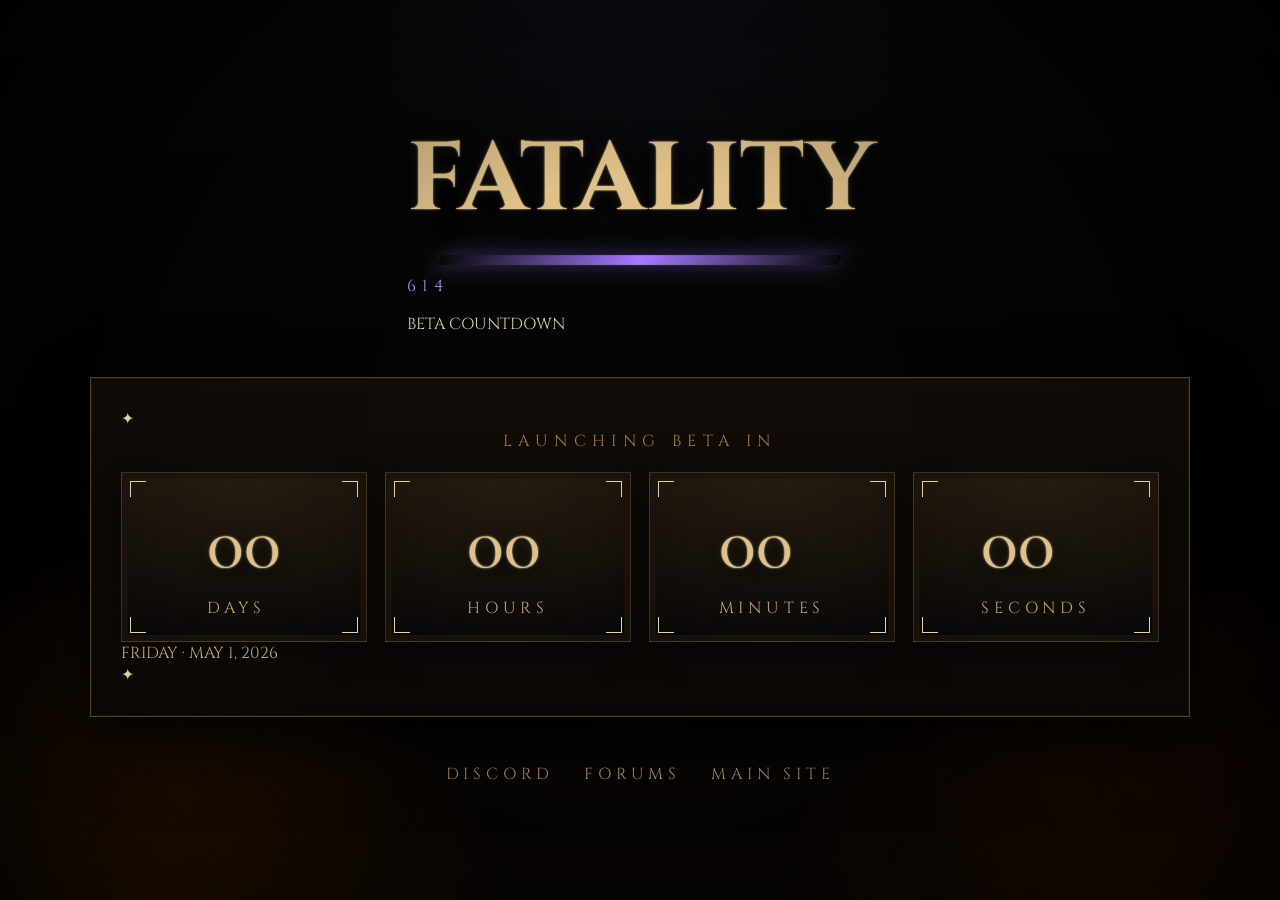
<file: index.html>
<!DOCTYPE html>
<html lang="en">
<head>
  <meta charset="UTF-8" />
  <meta name="viewport" content="width=device-width, initial-scale=1.0" />
  <title>Fatality 614 Beta Countdown</title>

  <link rel="preconnect" href="https://fonts.googleapis.com" />
  <link rel="preconnect" href="https://fonts.gstatic.com" crossorigin />
  <link
    href="https://fonts.googleapis.com/css2?family=Cinzel:wght@400;500;600;700;800&family=Cormorant+Garamond:wght@500;600;700&display=swap"
    rel="stylesheet"
  />

  <link rel="stylesheet" href="style.css" />
</head>
<body>
  <div class="bg-glow bg-glow-left"></div>
  <div class="bg-glow bg-glow-right"></div>
  <div class="bg-vignette"></div>

  <main class="page-wrap">
    <section class="hero">
      <header class="logo-wrap">
        <h1 class="logo-title">FATALITY</h1>
        <div class="logo-swoosh" aria-hidden="true"></div>
        <div class="logo-sub">614</div>
        <p class="hero-subtitle">BETA COUNTDOWN</p>
      </header>

      <section class="countdown-shell" aria-label="Countdown to beta launch">
        <div class="ornament ornament-top" aria-hidden="true">✦</div>

        <div class="panel-label">LAUNCHING BETA IN</div>

        <div class="countdown-grid">
          <article class="time-box">
            <div class="corner corner-tl"></div>
            <div class="corner corner-tr"></div>
            <div class="corner corner-bl"></div>
            <div class="corner corner-br"></div>
            <div class="time-inner">
              <div class="time-value" id="days">00</div>
              <div class="time-unit">DAYS</div>
            </div>
          </article>

          <article class="time-box">
            <div class="corner corner-tl"></div>
            <div class="corner corner-tr"></div>
            <div class="corner corner-bl"></div>
            <div class="corner corner-br"></div>
            <div class="time-inner">
              <div class="time-value" id="hours">00</div>
              <div class="time-unit">HOURS</div>
            </div>
          </article>

          <article class="time-box">
            <div class="corner corner-tl"></div>
            <div class="corner corner-tr"></div>
            <div class="corner corner-bl"></div>
            <div class="corner corner-br"></div>
            <div class="time-inner">
              <div class="time-value" id="minutes">00</div>
              <div class="time-unit">MINUTES</div>
            </div>
          </article>

          <article class="time-box">
            <div class="corner corner-tl"></div>
            <div class="corner corner-tr"></div>
            <div class="corner corner-bl"></div>
            <div class="corner corner-br"></div>
            <div class="time-inner">
              <div class="time-value" id="seconds">00</div>
              <div class="time-unit">SECONDS</div>
            </div>
          </article>
        </div>

        <div class="launch-date">
          FRIDAY <span>·</span> MAY 1, 2026
        </div>

        <div class="ornament ornament-bottom" aria-hidden="true">✦</div>
      </section>

      <nav class="footer-links" aria-label="External links">
        <a href="https://discord.gg/fatality614" target="_blank" rel="noopener noreferrer">DISCORD</a>
        <a href="https://forum.fatalityrsps.com/" target="_blank" rel="noopener noreferrer">FORUMS</a>
        <a href="https://fatalityrsps.com/" target="_blank" rel="noopener noreferrer">MAIN SITE</a>
      </nav>

      <noscript>
        <p class="noscript-message">
          JavaScript is required to display the live countdown.
        </p>
      </noscript>
    </section>
  </main>

  <script src="script.js"></script>
</body>
</html>
</file>
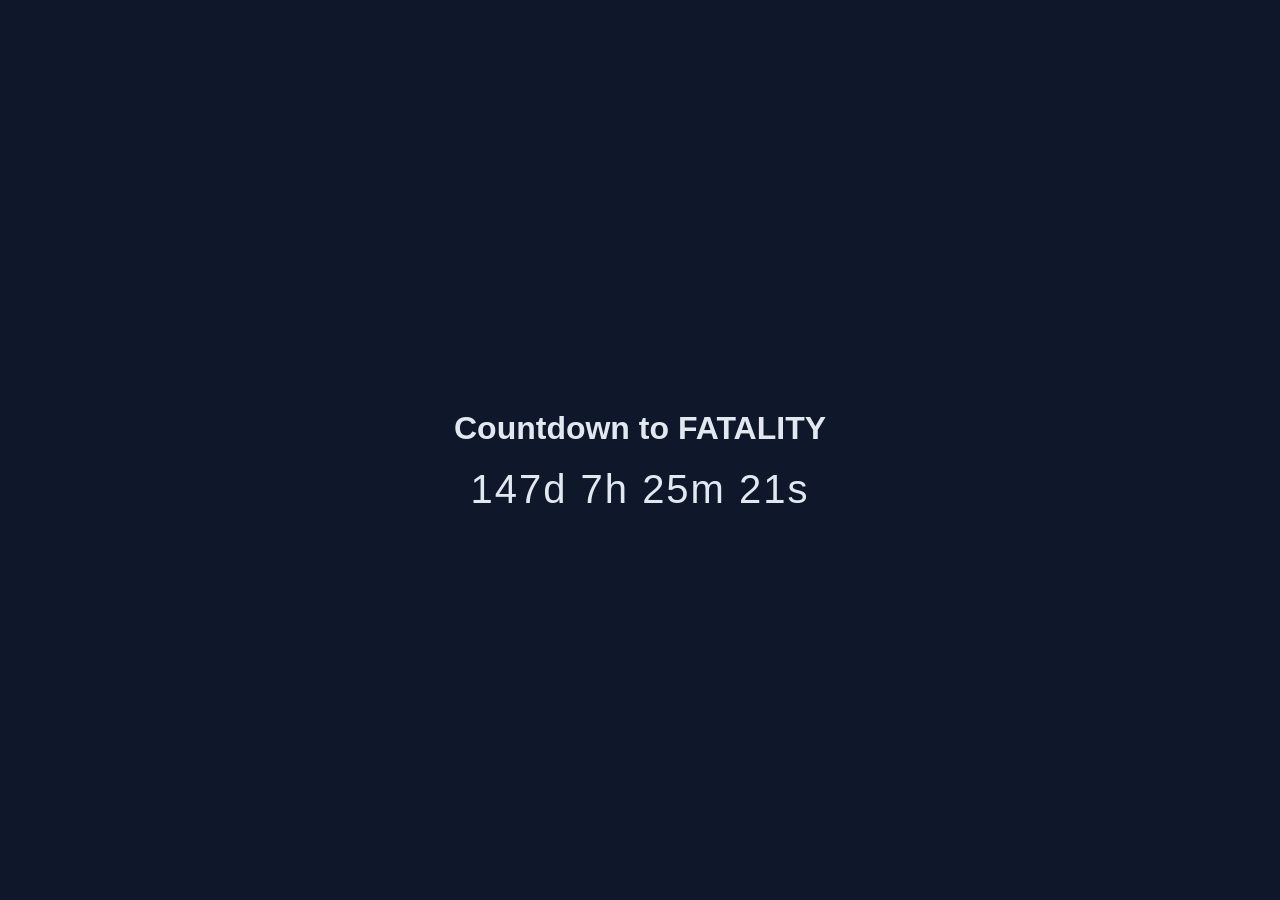
<file: Countdown.html>
<!DOCTYPE html>
<html lang="en">
<head>
  <meta charset="UTF-8" />
  <title>Countdown to May 1st</title>
  <style>
    body {
      font-family: Arial, sans-serif;
      background: #0f172a;
      color: #e2e8f0;
      display: flex;
      justify-content: center;
      align-items: center;
      height: 100vh;
      margin: 0;
    }
    .container {
      text-align: center;
    }
    h1 {
      margin-bottom: 20px;
    }
    .countdown {
      font-size: 2.5rem;
      letter-spacing: 2px;
    }
  </style>
</head>
<body>
  <div class="container">
    <h1>Countdown to FATALITY</h1>
    <div class="countdown" id="countdown">Loading...</div>
  </div>

  <script>
    function getNextMayFirst() {
      const now = new Date();
      const currentYear = now.getFullYear();

      // May is month 4 (0-indexed)
      let target = new Date(currentYear, 4, 1, 0, 0, 0);

      // If we've passed May 1st this year, go to next year
      if (now > target) {
        target = new Date(currentYear + 1, 4, 1, 0, 0, 0);
      }

      return target;
    }

    const countdownEl = document.getElementById("countdown");
    const targetDate = getNextMayFirst();

    function updateCountdown() {
      const now = new Date();
      const diff = targetDate - now;

      if (diff <= 0) {
        countdownEl.innerText = "It's May 1st!";
        return;
      }

      const days = Math.floor(diff / (1000 * 60 * 60 * 24));
      const hours = Math.floor((diff / (1000 * 60 * 60)) % 24);
      const minutes = Math.floor((diff / (1000 * 60)) % 60);
      const seconds = Math.floor((diff / 1000) % 60);

      countdownEl.innerText =
        `${days}d ${hours}h ${minutes}m ${seconds}s`;
    }

    updateCountdown();
    setInterval(updateCountdown, 1000);
  </script>
</body>
</html>
</file>
<file: style.css>
:root {
  --bg: #050505;
  --panel: rgba(11, 8, 6, 0.9);

  --gold: #c7a468;
  --gold-bright: #e0c18a;
  --gold-soft: #8d6a39;

  --purple: #8755d8;

  --text: #e6d0a7;
  --muted: #9d7d4f;

  --shadow: rgba(0, 0, 0, 0.75);
}

* {
  box-sizing: border-box;
}

html, body {
  margin: 0;
  min-height: 100%;
}

body {
  font-family: "Cinzel", serif;
  color: var(--text);
  background:
    radial-gradient(circle at 50% -10%, rgba(120, 70, 200, 0.08), transparent 30%),
    radial-gradient(circle at 10% 100%, rgba(255, 120, 0, 0.12), transparent 25%),
    radial-gradient(circle at 90% 100%, rgba(255, 110, 0, 0.08), transparent 25%),
    linear-gradient(180deg, #070707 0%, #040404 60%, #090603 100%);
}

/* Background glow */
.bg-glow {
  position: fixed;
  bottom: -120px;
  width: 500px;
  height: 500px;
  border-radius: 50%;
  filter: blur(70px);
  opacity: 0.25;
  pointer-events: none;
}

.bg-glow-left {
  left: -120px;
  background: radial-gradient(circle, rgba(255, 120, 0, 0.4), transparent 70%);
}

.bg-glow-right {
  right: -120px;
  background: radial-gradient(circle, rgba(255, 80, 0, 0.3), transparent 70%);
}

.bg-vignette {
  position: fixed;
  inset: 0;
  pointer-events: none;
  background: radial-gradient(circle, transparent 35%, rgba(0, 0, 0, 0.75) 100%);
}

/* Layout */
.page-wrap {
  min-height: 100vh;
  display: flex;
  align-items: center;
  justify-content: center;
  padding: 40px 20px;
}

.hero {
  width: min(1100px, 100%);
  display: flex;
  flex-direction: column;
  align-items: center;
  gap: 26px;
}

/* Logo */
.logo-title {
  font-size: clamp(3rem, 8vw, 6rem);
  margin: 0;
  color: var(--gold-bright);
  text-shadow:
    0 0 2px #fff2cc,
    0 0 12px rgba(199, 164, 104, 0.15),
    0 8px 28px rgba(0, 0, 0, 0.95);
}

.logo-swoosh {
  width: 400px;
  height: 10px;
  margin: 10px auto;
  background: linear-gradient(90deg, transparent, #a57bff, transparent);
  transform: skewX(-25deg);
  box-shadow: 0 0 20px rgba(135, 85, 216, 0.5);
}

.logo-sub {
  letter-spacing: 0.4em;
  color: #b78cff;
}

/* Countdown panel */
.countdown-shell {
  position: relative;
  width: 100%;
  padding: 30px;
  background: linear-gradient(180deg, rgba(49, 31, 14, 0.3), rgba(10, 7, 5, 0.95));
  border: 1px solid rgba(199, 164, 104, 0.35);
  box-shadow:
    0 0 0 1px rgba(255, 228, 177, 0.05) inset,
    0 25px 60px var(--shadow);
}

/* Label */
.panel-label {
  text-align: center;
  margin-bottom: 20px;
  letter-spacing: 0.4em;
  color: var(--muted);
}

/* Grid */
.countdown-grid {
  display: grid;
  grid-template-columns: repeat(4, 1fr);
  gap: 18px;
}

/* Boxes */
.time-box {
  position: relative;
  min-height: 170px;
  display: flex;
  align-items: center;
  justify-content: center;

  background:
    radial-gradient(circle at top, rgba(255, 220, 150, 0.05), transparent),
    linear-gradient(180deg, #1a120a, #070605);

  border: 1px solid rgba(199, 164, 104, 0.25);
  box-shadow:
    inset 0 0 0 6px rgba(28, 19, 12, 0.8),
    0 10px 25px rgba(0, 0, 0, 0.4);
}

/* Corners */
.corner {
  position: absolute;
  width: 16px;
  height: 16px;
  border-color: var(--gold);
}

.corner-tl {
  top: 8px;
  left: 8px;
  border-top: 1px solid;
  border-left: 1px solid;
}

.corner-tr {
  top: 8px;
  right: 8px;
  border-top: 1px solid;
  border-right: 1px solid;
}

.corner-bl {
  bottom: 8px;
  left: 8px;
  border-bottom: 1px solid;
  border-left: 1px solid;
}

.corner-br {
  bottom: 8px;
  right: 8px;
  border-bottom: 1px solid;
  border-right: 1px solid;
}

/* Numbers */
.time-value {
  font-family: "Cormorant Garamond", serif;
  font-size: clamp(3.5rem, 6vw, 5rem);
  color: var(--gold-bright);
  text-shadow:
    0 0 2px #fff2cc,
    0 0 10px rgba(199, 164, 104, 0.15),
    0 5px 15px rgba(0, 0, 0, 1);
}

/* Labels */
.time-unit {
  margin-top: 8px;
  letter-spacing: 0.3em;
  color: var(--gold);
}

/* Footer links */
.footer-links {
  margin-top: 20px;
  display: flex;
  gap: 30px;
}

.footer-links a {
  text-decoration: none;
  color: var(--gold);
  letter-spacing: 0.3em;
  transition: 0.2s;
}

.footer-links a:hover {
  text-shadow: 0 0 10px rgba(199, 164, 104, 0.3);
}s
</file>
